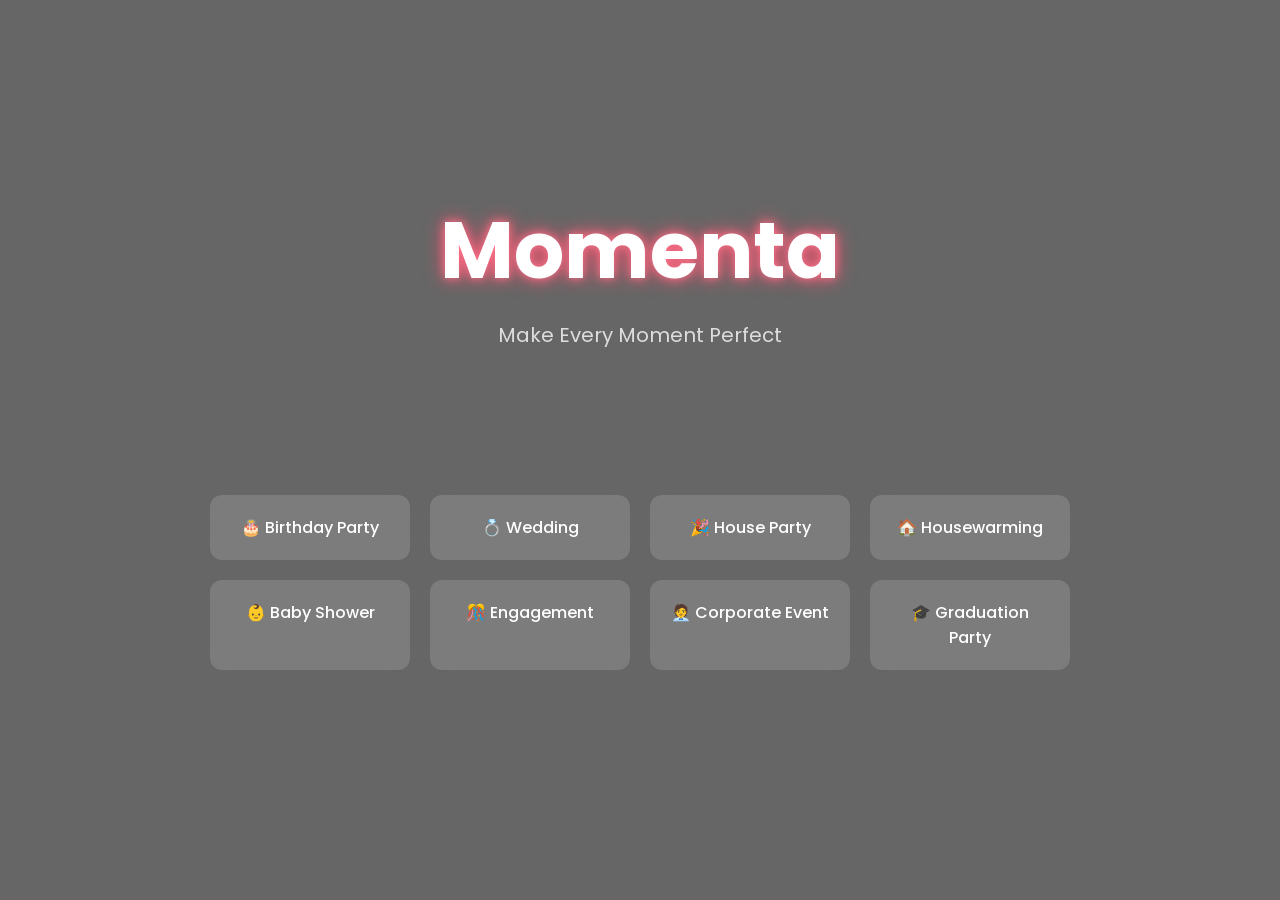
<file: index.html>
<!DOCTYPE html>
<html lang="en">
<head>
<meta charset="UTF-8">
<title>Momenta</title>

<link href="https://fonts.googleapis.com/css2?family=Poppins:wght@300;500;700&display=swap" rel="stylesheet">
<link rel="stylesheet" href="styles.css">

</head>

<body>

<div class="overlay">

    <!-- Center Title -->
    <div class="center-content">
        <h1 class="title">Momenta</h1>
        <p class="tagline">Make Every Moment Perfect</p>
    </div>

    <!-- Event Cards -->
    <div class="event-grid">

        <a href="birthday.html" class="card">🎂 Birthday Party</a>
        <a href="wedding.html" class="card">💍 Wedding</a>
        <a href="houseparty.html" class="card">🎉 House Party</a>
        <a href="housewarming.html" class="card">🏠 Housewarming</a>
        <a href="babyshower.html" class="card">👶 Baby Shower</a>
        <a href="engagement.html" class="card">🎊 Engagement</a>
        <a href="corporate.html" class="card">🧑‍💼 Corporate Event</a>
        <a href="graduationparty.html" class="card">🎓 Graduation Party</a>

    </div>

</div>

</body>
</html>
</file>
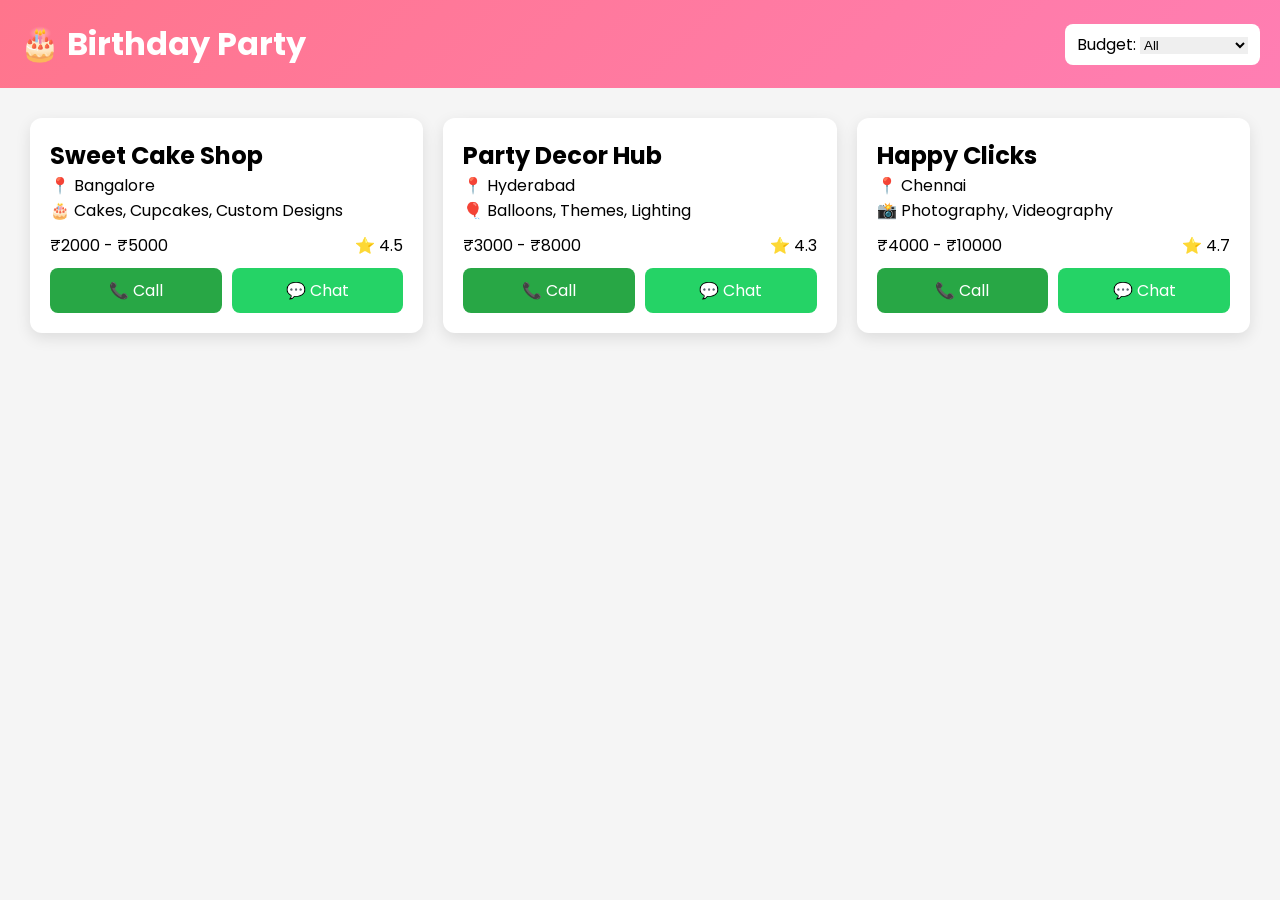
<file: birthday.html>
<!DOCTYPE html>
<html lang="en">
<head>
<meta charset="UTF-8">
<title>Birthday Party</title>

<link href="https://fonts.googleapis.com/css2?family=Poppins:wght@300;500;700&display=swap" rel="stylesheet">
<link rel="stylesheet" href="birthday.css">

</head>

<body>

<!-- Header -->
<header>
    <h1>🎂 Birthday Party</h1>

    <!-- Budget Filter -->
    <div class="budget-box">
        <label>Budget:</label>
        <select>
            <option>All</option>
            <option>Below ₹3000</option>
            <option>₹3000 - ₹7000</option>
            <option>Above ₹7000</option>
        </select>
    </div>
</header>

<!-- Vendor Cards -->
<section class="vendors">

    <!-- Card 1 -->
    <div class="card">
        <h2>Sweet Cake Shop</h2>
        <p>📍 Bangalore</p>
        <p>🎂 Cakes, Cupcakes, Custom Designs</p>

        <div class="info">
            <span class="price">₹2000 - ₹5000</span>
            <span class="rating">⭐ 4.5</span>
        </div>

        <div class="buttons">
            <a href="tel:9876543210">📞 Call</a>
            <a href="https://wa.me/919876543210">💬 Chat</a>
        </div>
    </div>

    <!-- Card 2 -->
    <div class="card">
        <h2>Party Decor Hub</h2>
        <p>📍 Hyderabad</p>
        <p>🎈 Balloons, Themes, Lighting</p>

        <div class="info">
            <span class="price">₹3000 - ₹8000</span>
            <span class="rating">⭐ 4.3</span>
        </div>

        <div class="buttons">
            <a href="tel:9123456780">📞 Call</a>
            <a href="https://wa.me/919123456780">💬 Chat</a>
        </div>
    </div>

    <!-- Card 3 -->
    <div class="card">
        <h2>Happy Clicks</h2>
        <p>📍 Chennai</p>
        <p>📸 Photography, Videography</p>

        <div class="info">
            <span class="price">₹4000 - ₹10000</span>
            <span class="rating">⭐ 4.7</span>
        </div>

        <div class="buttons">
            <a href="tel:9988776655">📞 Call</a>
            <a href="https://wa.me/919988776655">💬 Chat</a>
        </div>
    </div>

</section>

</body>
</html>
</file>
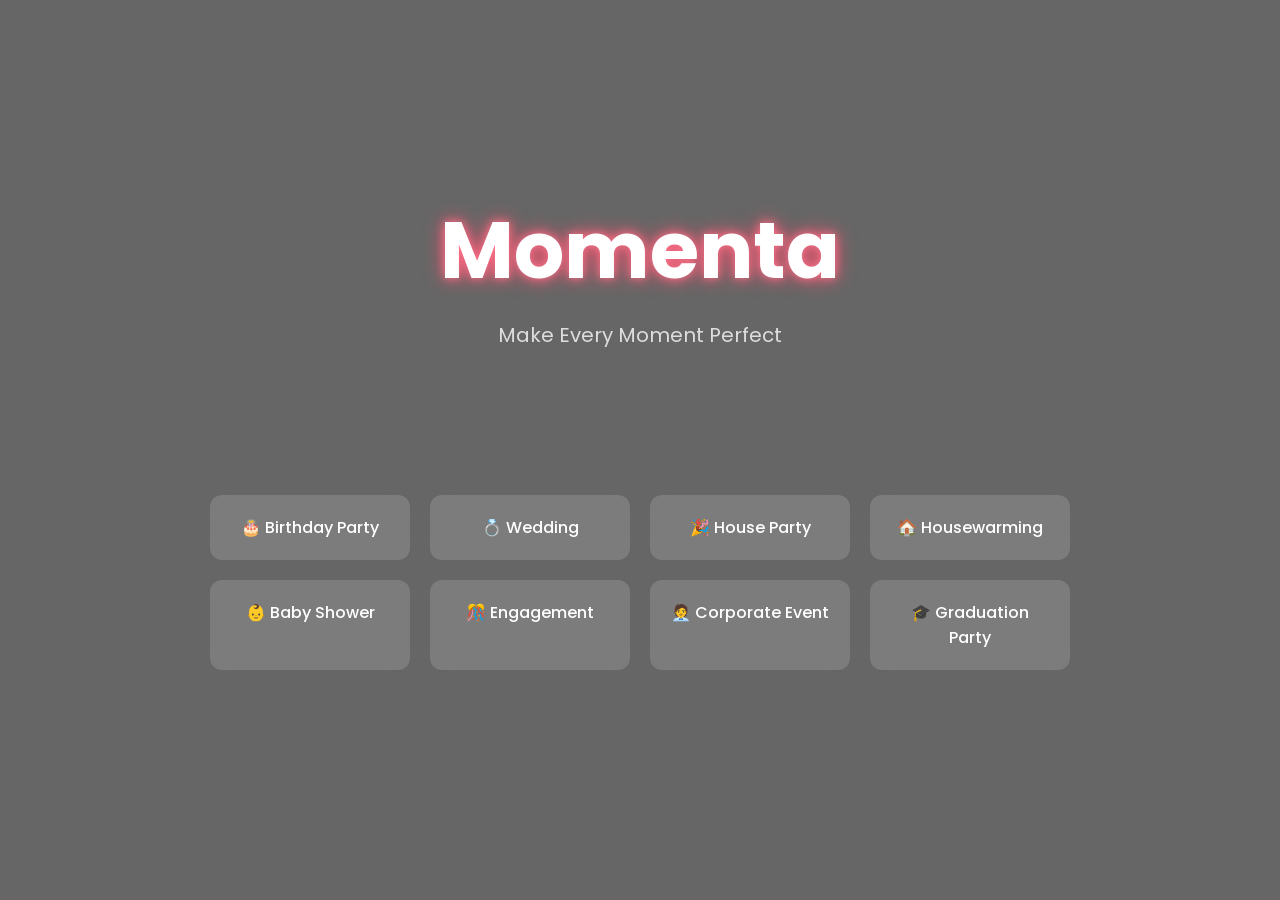
<file: front.html>
<!DOCTYPE html>
<html lang="en">
<head>
<meta charset="UTF-8">
<title>Momenta</title>

<link href="https://fonts.googleapis.com/css2?family=Poppins:wght@300;500;700&display=swap" rel="stylesheet">
<link rel="stylesheet" href="styles.css">

</head>

<body>

<div class="overlay">

    <!-- Center Title -->
    <div class="center-content">
        <h1 class="title">Momenta</h1>
        <p class="tagline">Make Every Moment Perfect</p>
    </div>

    <!-- Event Cards -->
    <div class="event-grid">

        <a href="birthday.html" class="card">🎂 Birthday Party</a>
        <a href="wedding.html" class="card">💍 Wedding</a>
        <a href="houseparty.html" class="card">🎉 House Party</a>
        <a href="housewarming.html" class="card">🏠 Housewarming</a>
        <a href="babyshower.html" class="card">👶 Baby Shower</a>
        <a href="engagement.html" class="card">🎊 Engagement</a>
        <a href="corporate.html" class="card">🧑‍💼 Corporate Event</a>
        <a href="graduationparty.html" class="card">🎓 Graduation Party</a>

    </div>

</div>

</body>
</html>
</file>
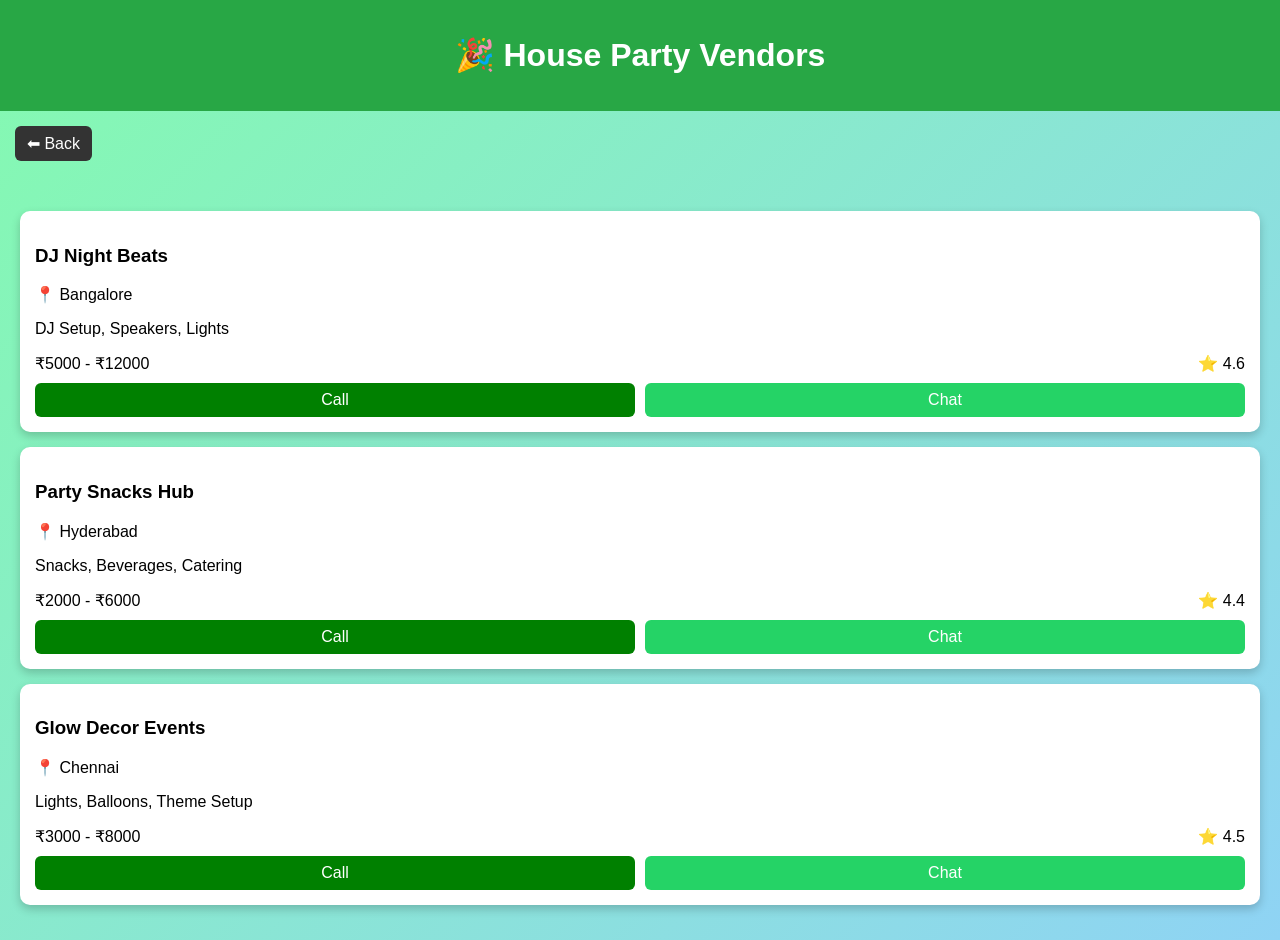
<file: houseparty.html>
<!DOCTYPE html>
<html lang="en">
<head>
<meta charset="UTF-8">
<title>House Party Vendors</title>

<style>
body {
    font-family: Arial, sans-serif;
    margin: 0;
    background: linear-gradient(135deg, #84fab0, #8fd3f4);
}

/* Header */
header {
    background: #28a745;
    color: white;
    padding: 15px;
    text-align: center;
}

/* Back button */
.back {
    display: inline-block;
    margin: 15px;
    text-decoration: none;
    color: white;
    background: #333;
    padding: 8px 12px;
    border-radius: 6px;
}

/* Container */
.container {
    padding: 20px;
}

/* Cards */
.card {
    background: white;
    padding: 15px;
    margin: 15px 0;
    border-radius: 10px;
    box-shadow: 0 4px 10px rgba(0,0,0,0.2);
}

/* Info row */
.info {
    display: flex;
    justify-content: space-between;
    margin-top: 10px;
}

/* Buttons */
.buttons {
    margin-top: 10px;
    display: flex;
    gap: 10px;
}

.buttons a {
    flex: 1;
    text-align: center;
    padding: 8px;
    color: white;
    border-radius: 6px;
    text-decoration: none;
}

/* Call */
.call {
    background: green;
}

/* Chat */
.chat {
    background: #25d366;
}
</style>

</head>

<body>

<header>
    <h1>🎉 House Party Vendors</h1>
</header>

<a href="index.html" class="back">⬅ Back</a>

<div class="container">

    <div class="card">
        <h3>DJ Night Beats</h3>
        <p>📍 Bangalore</p>
        <p>DJ Setup, Speakers, Lights</p>

        <div class="info">
            <span>₹5000 - ₹12000</span>
            <span>⭐ 4.6</span>
        </div>

        <div class="buttons">
            <a href="tel:9012345678" class="call">Call</a>
            <a href="https://wa.me/919012345678" class="chat">Chat</a>
        </div>
    </div>

    <div class="card">
        <h3>Party Snacks Hub</h3>
        <p>📍 Hyderabad</p>
        <p>Snacks, Beverages, Catering</p>

        <div class="info">
            <span>₹2000 - ₹6000</span>
            <span>⭐ 4.4</span>
        </div>

        <div class="buttons">
            <a href="tel:9345678901" class="call">Call</a>
            <a href="https://wa.me/919345678901" class="chat">Chat</a>
        </div>
    </div>

    <div class="card">
        <h3>Glow Decor Events</h3>
        <p>📍 Chennai</p>
        <p>Lights, Balloons, Theme Setup</p>

        <div class="info">
            <span>₹3000 - ₹8000</span>
            <span>⭐ 4.5</span>
        </div>

        <div class="buttons">
            <a href="tel:9988776655" class="call">Call</a>
            <a href="https://wa.me/919988776655" class="chat">Chat</a>
        </div>
    </div>

</div>

</body>
</html>
</file>
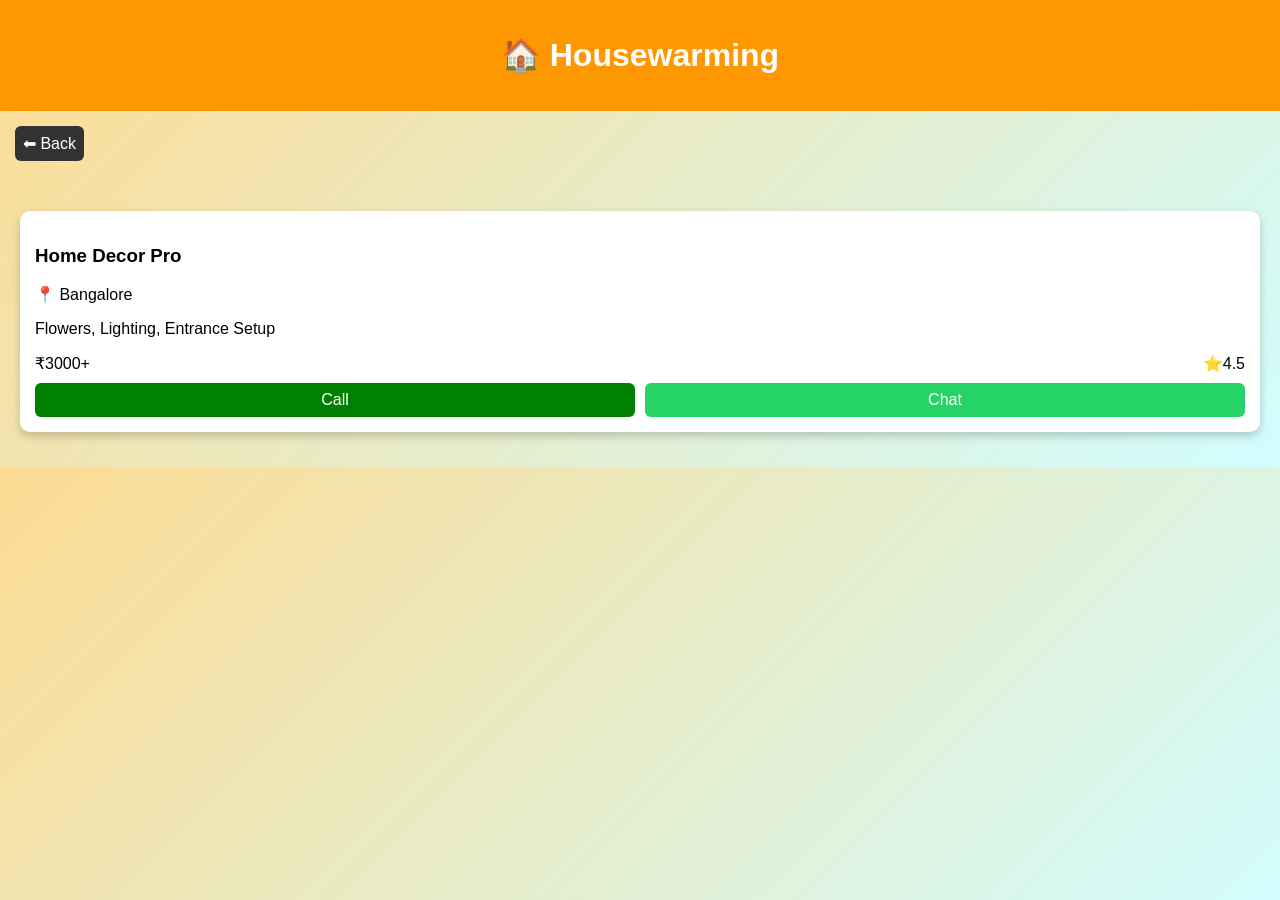
<file: housewarming.html>
<!DOCTYPE html>
<html>
<head>
<title>Housewarming</title>
<style>
body {font-family: Arial; margin:0; background: linear-gradient(135deg,#fddb92,#d1fdff);}
header {background:#ff9800;color:white;padding:15px;text-align:center;}
.back {margin:15px;display:inline-block;background:#333;color:white;padding:8px;border-radius:6px;text-decoration:none;}
.container {padding:20px;}
.card {background:white;padding:15px;margin:15px 0;border-radius:10px;box-shadow:0 4px 10px rgba(0,0,0,0.2);}
.info {display:flex;justify-content:space-between;margin-top:10px;}
.buttons {display:flex;gap:10px;margin-top:10px;}
.buttons a {flex:1;padding:8px;color:white;text-align:center;border-radius:6px;text-decoration:none;}
.call {background:green;}
.chat {background:#25d366;}
</style>
</head>

<body>
<header><h1>🏠 Housewarming</h1></header>
<a href="index.html" class="back">⬅ Back</a>

<div class="container">
<div class="card">
<h3>Home Decor Pro</h3>
<p>📍 Bangalore</p>
<p>Flowers, Lighting, Entrance Setup</p>
<div class="info"><span>₹3000+</span><span>⭐4.5</span></div>
<div class="buttons">
<a href="tel:9000000001" class="call">Call</a>
<a href="https://wa.me/919000000001" class="chat">Chat</a>
</div>
</div>
</div>

</body>
</html>
</file>
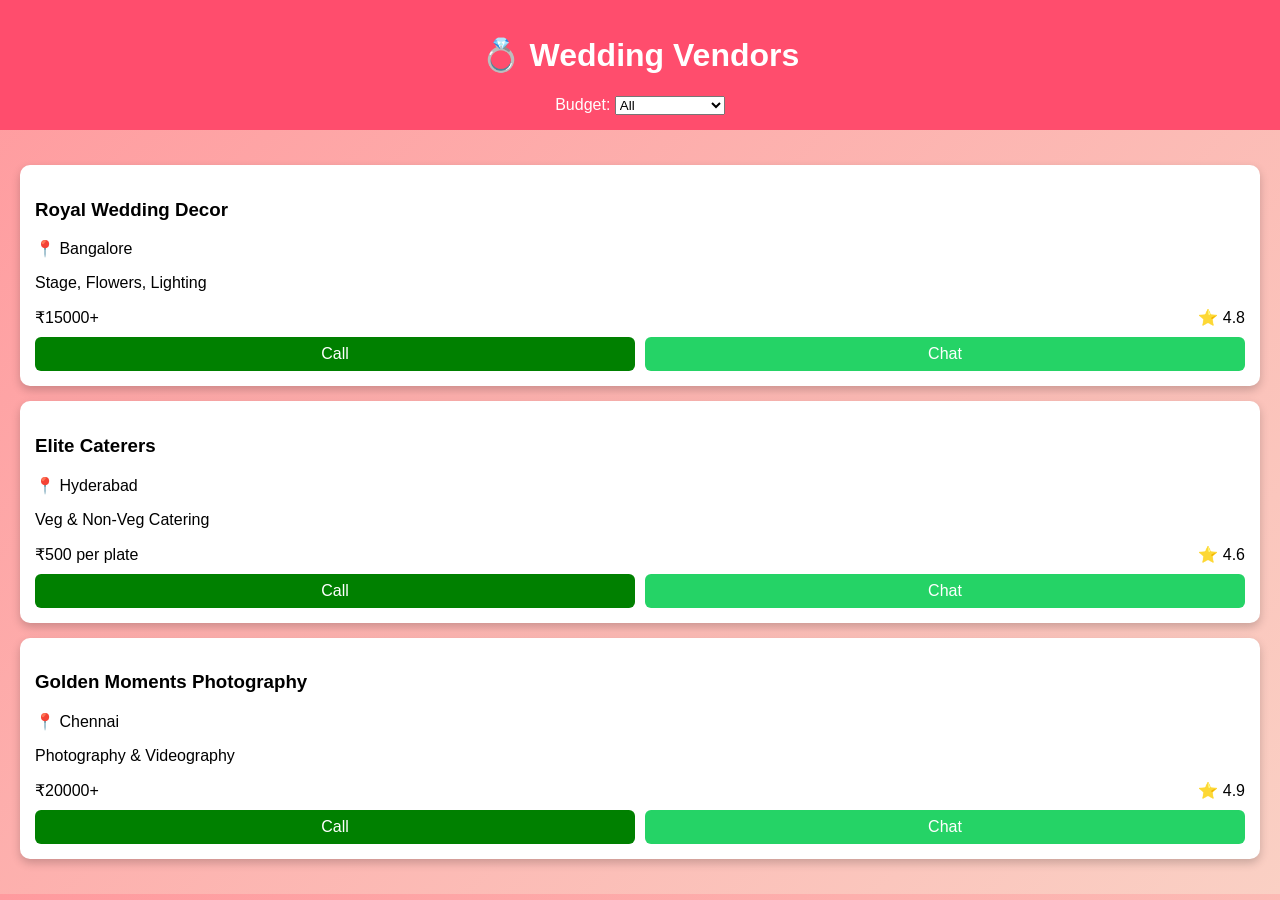
<file: wedding.html>
<!DOCTYPE html>
<html lang="en">
<head>
<meta charset="UTF-8">
<title>Wedding Vendors</title>

<style>
body {
    font-family: Arial, sans-serif;
    margin: 0;
    background: linear-gradient(135deg, #ff9a9e, #fad0c4);
}

/* Header */
header {
    background: #ff4d6d;
    color: white;
    padding: 15px;
    text-align: center;
}

/* Back button */
.back {
    display: inline-block;
    margin: 15px;
    text-decoration: none;
    color: white;
    background: #333;
    padding: 8px 12px;
    border-radius: 6px;
}

/* Container */
.container {
    padding: 20px;
}

/* Cards */
.card {
    background: white;
    padding: 15px;
    margin: 15px 0;
    border-radius: 10px;
    box-shadow: 0 4px 10px rgba(0,0,0,0.2);
}

/* Info row */
.info {
    display: flex;
    justify-content: space-between;
    margin-top: 10px;
}

/* Buttons */
.buttons {
    margin-top: 10px;
    display: flex;
    gap: 10px;
}

.buttons a {
    flex: 1;
    text-align: center;
    padding: 8px;
    color: white;
    border-radius: 6px;
    text-decoration: none;
}

/* Call */
.call {
    background: green;
}

/* Chat */
.chat {
    background: #25d366;
}
</style>

</head>

<body>

<header>
    <h1>💍 Wedding Vendors</h1>
	<div class="budget-box">
        <label>Budget:</label>
        <select>
            <option>All</option>
            <option>Below ₹3000</option>
            <option>₹3000 - ₹7000</option>
            <option>Above ₹7000</option>
        </select>
    </div>
</header>



<div class="container">

    <div class="card">
        <h3>Royal Wedding Decor</h3>
        <p>📍 Bangalore</p>
        <p>Stage, Flowers, Lighting</p>

        <div class="info">
            <span>₹15000+</span>
            <span>⭐ 4.8</span>
        </div>

        <div class="buttons">
            <a href="tel:9876543210" class="call">Call</a>
            <a href="https://wa.me/919876543210" class="chat">Chat</a>
        </div>
    </div>

    <div class="card">
        <h3>Elite Caterers</h3>
        <p>📍 Hyderabad</p>
        <p>Veg & Non-Veg Catering</p>

        <div class="info">
            <span>₹500 per plate</span>
            <span>⭐ 4.6</span>
        </div>

        <div class="buttons">
            <a href="tel:9123456780" class="call">Call</a>
            <a href="https://wa.me/919123456780" class="chat">Chat</a>
        </div>
    </div>

    <div class="card">
        <h3>Golden Moments Photography</h3>
        <p>📍 Chennai</p>
        <p>Photography & Videography</p>

        <div class="info">
            <span>₹20000+</span>
            <span>⭐ 4.9</span>
        </div>

        <div class="buttons">
            <a href="tel:9988776655" class="call">Call</a>
            <a href="https://wa.me/919988776655" class="chat">Chat</a>
        </div>
    </div>

</div>

</body>
</html>
</file>
<file: styles.css>
/* Reset */
* {
    margin: 0;
    padding: 0;
    box-sizing: border-box;
}

body {
    font-family: 'Poppins', sans-serif;
    height: 100vh;

    background: url('https://images.unsplash.com/photo-1511795409834-ef04bbd61622') no-repeat center/cover;
}

/* Overlay */
.overlay {
    height: 100%;
    background: rgba(0, 0, 0, 0.6);
    position: relative;
    color: white;
}

/* Center Title */
.center-content {
    position: absolute;
    top: 30%;
    left: 50%;
    transform: translate(-50%, -50%);
    text-align: center;
}

/* Big Stylish Title */
.title {
    font-size: 80px;
    font-weight: 700;
    color: #fff;
    text-shadow: 0 0 10px #ff758c, 0 0 20px #ff4d6d;
}

/* Tagline */
.tagline {
    margin-top: 10px;
    font-size: 20px;
    color: #ddd;
}

/* Grid Layout */
.event-grid {
    position: absolute;
    top: 55%;
    left: 50%;
    transform: translateX(-50%);
    
    display: grid;
    grid-template-columns: repeat(4, 200px);
    gap: 20px;
}

/* Cards */
.card {
    text-decoration: none;
    color: white;
    padding: 20px;
    text-align: center;

    background: rgba(255, 255, 255, 0.15);
    border-radius: 12px;

    backdrop-filter: blur(8px);
    transition: all 0.3s ease;

    font-weight: 500;
}

/* Hover */
.card:hover {
    transform: scale(1.08);
    background: linear-gradient(135deg, #ff758c, #ff7eb3);
    box-shadow: 0 8px 25px rgba(255, 118, 150, 0.6);
}
</file>
<file: birthday.css>
/* Reset */
* {
    margin: 0;
    padding: 0;
    box-sizing: border-box;
}

body {
    font-family: 'Poppins', sans-serif;
    background: #f5f5f5;
}

/* Header */
header {
    background: linear-gradient(135deg, #ff758c, #ff7eb3);
    color: white;
    padding: 20px;

    display: flex;
    justify-content: space-between;
    align-items: center;
}

/* Budget box */
.budget-box {
    background: white;
    padding: 8px 12px;
    border-radius: 8px;
    color: black;
}

.budget-box select {
    border: none;
    outline: none;
}

/* Vendors grid */
.vendors {
    padding: 30px;

    display: grid;
    grid-template-columns: repeat(auto-fit, minmax(250px, 1fr));
    gap: 20px;
}

/* Card */
.card {
    background: white;
    padding: 20px;
    border-radius: 12px;

    box-shadow: 0 5px 15px rgba(0,0,0,0.1);
    transition: 0.3s;
}

/* Hover */
.card:hover {
    transform: scale(1.05);
}

/* Info row */
.info {
    display: flex;
    justify-content: space-between;
    margin: 10px 0;
}

/* Buttons */
.buttons {
    display: flex;
    gap: 10px;
}

.buttons a {
    flex: 1;
    text-align: center;
    text-decoration: none;
    padding: 10px;
    border-radius: 8px;
    color: white;
}

/* Call button */
.buttons a:first-child {
    background: #28a745;
}

/* Chat button */
.buttons a:last-child {
    background: #25d366;
}
</file>
